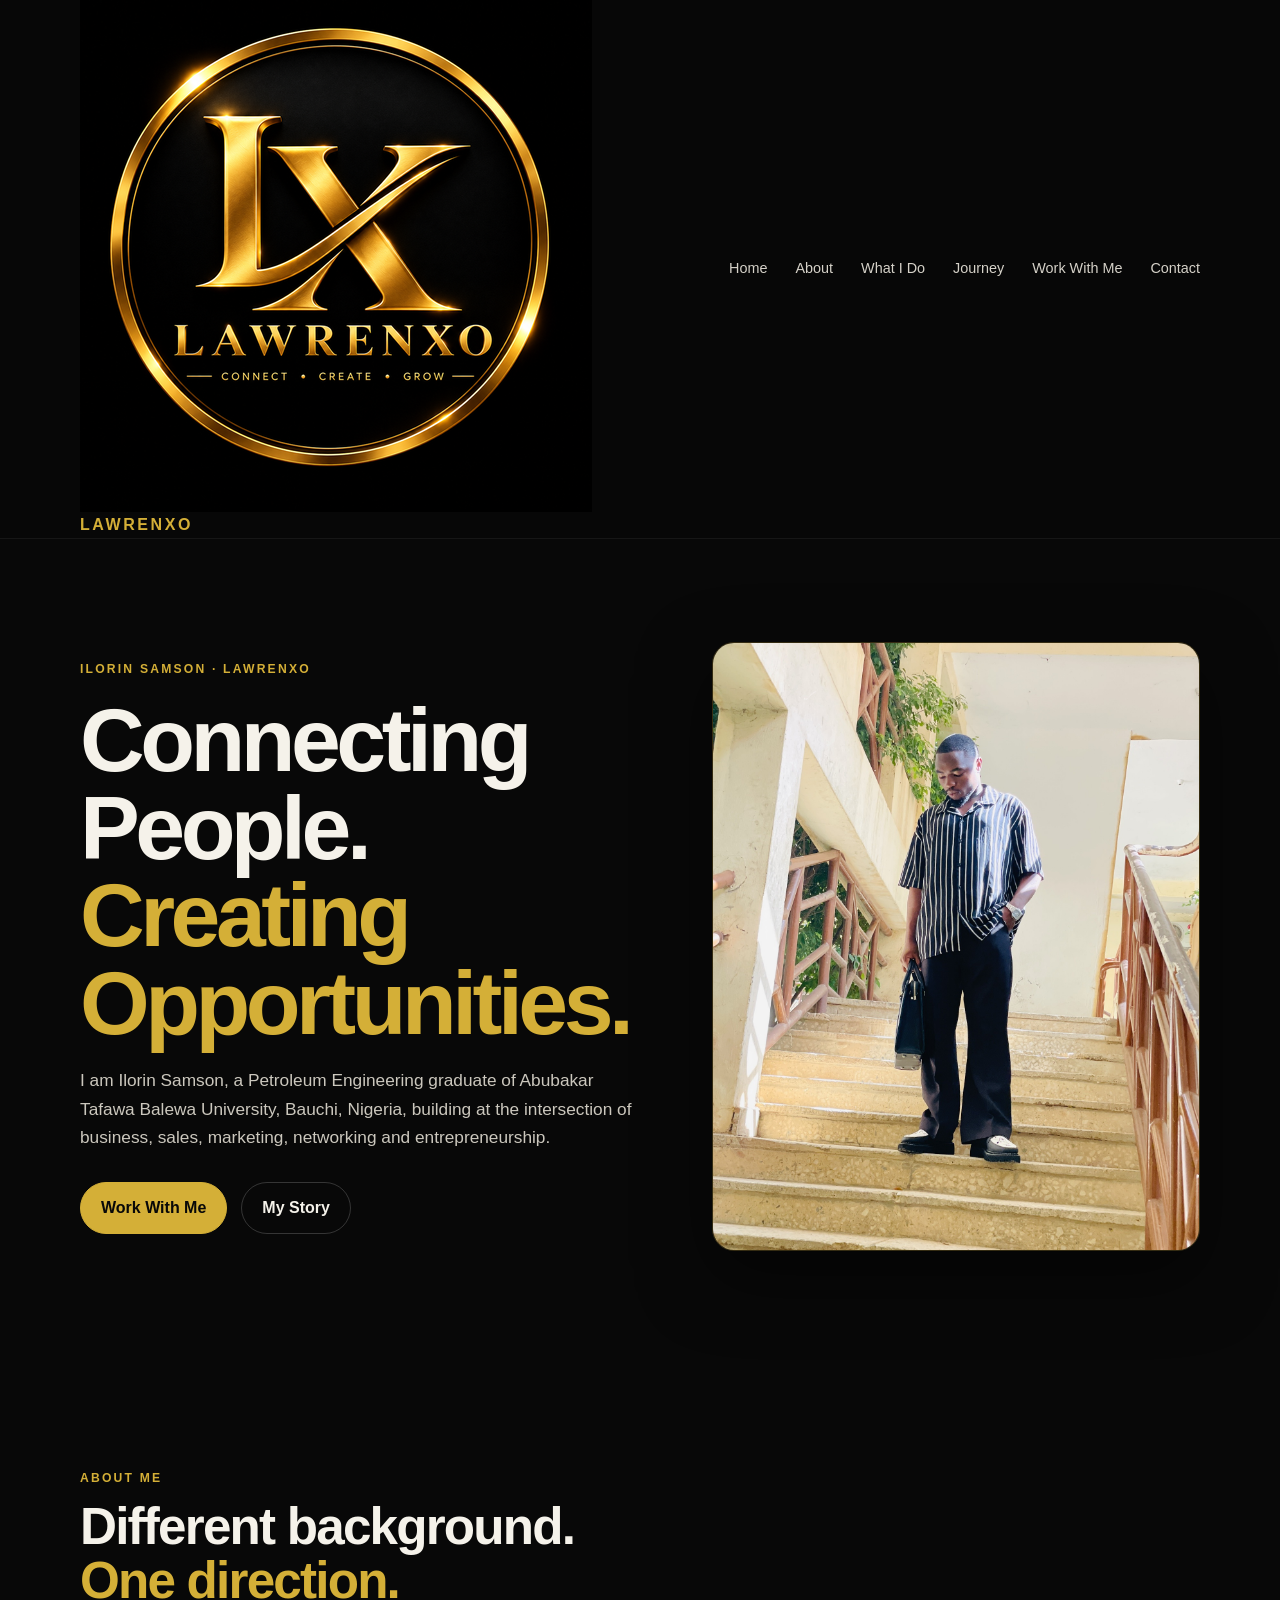
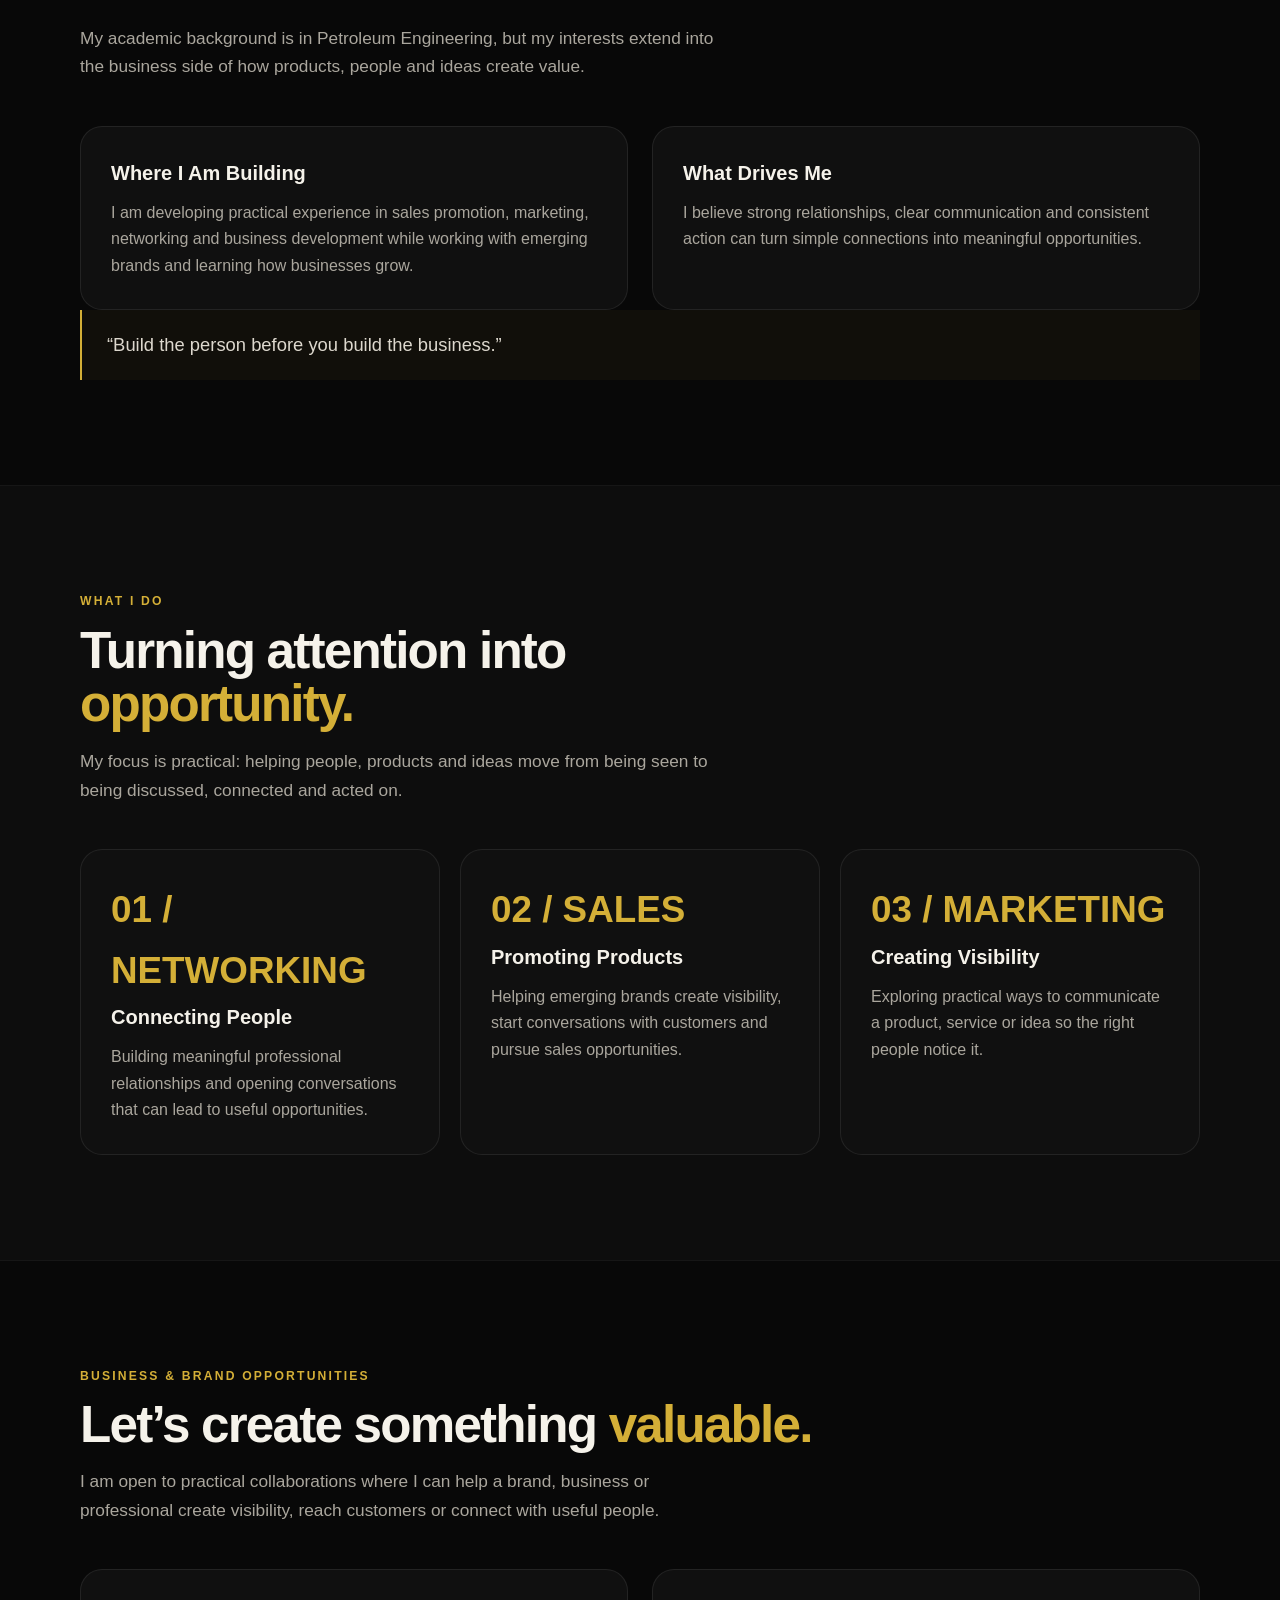
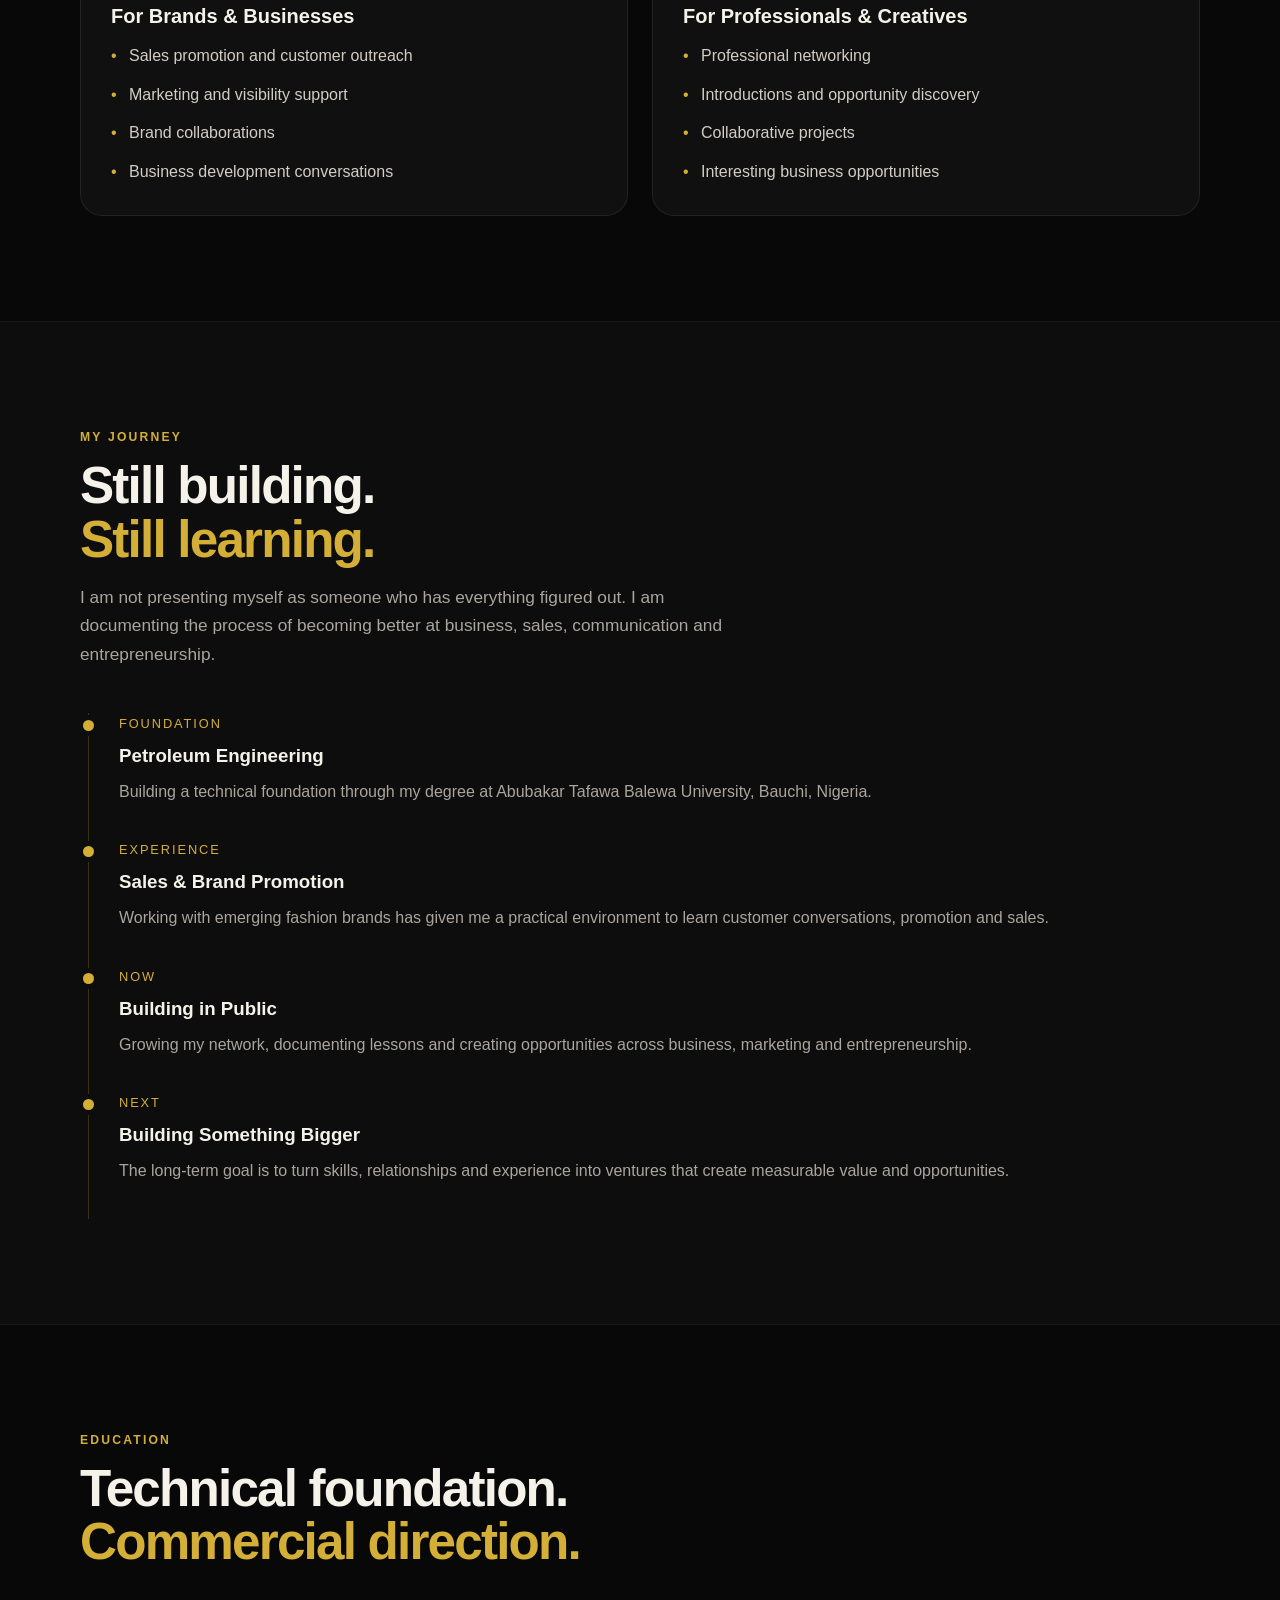
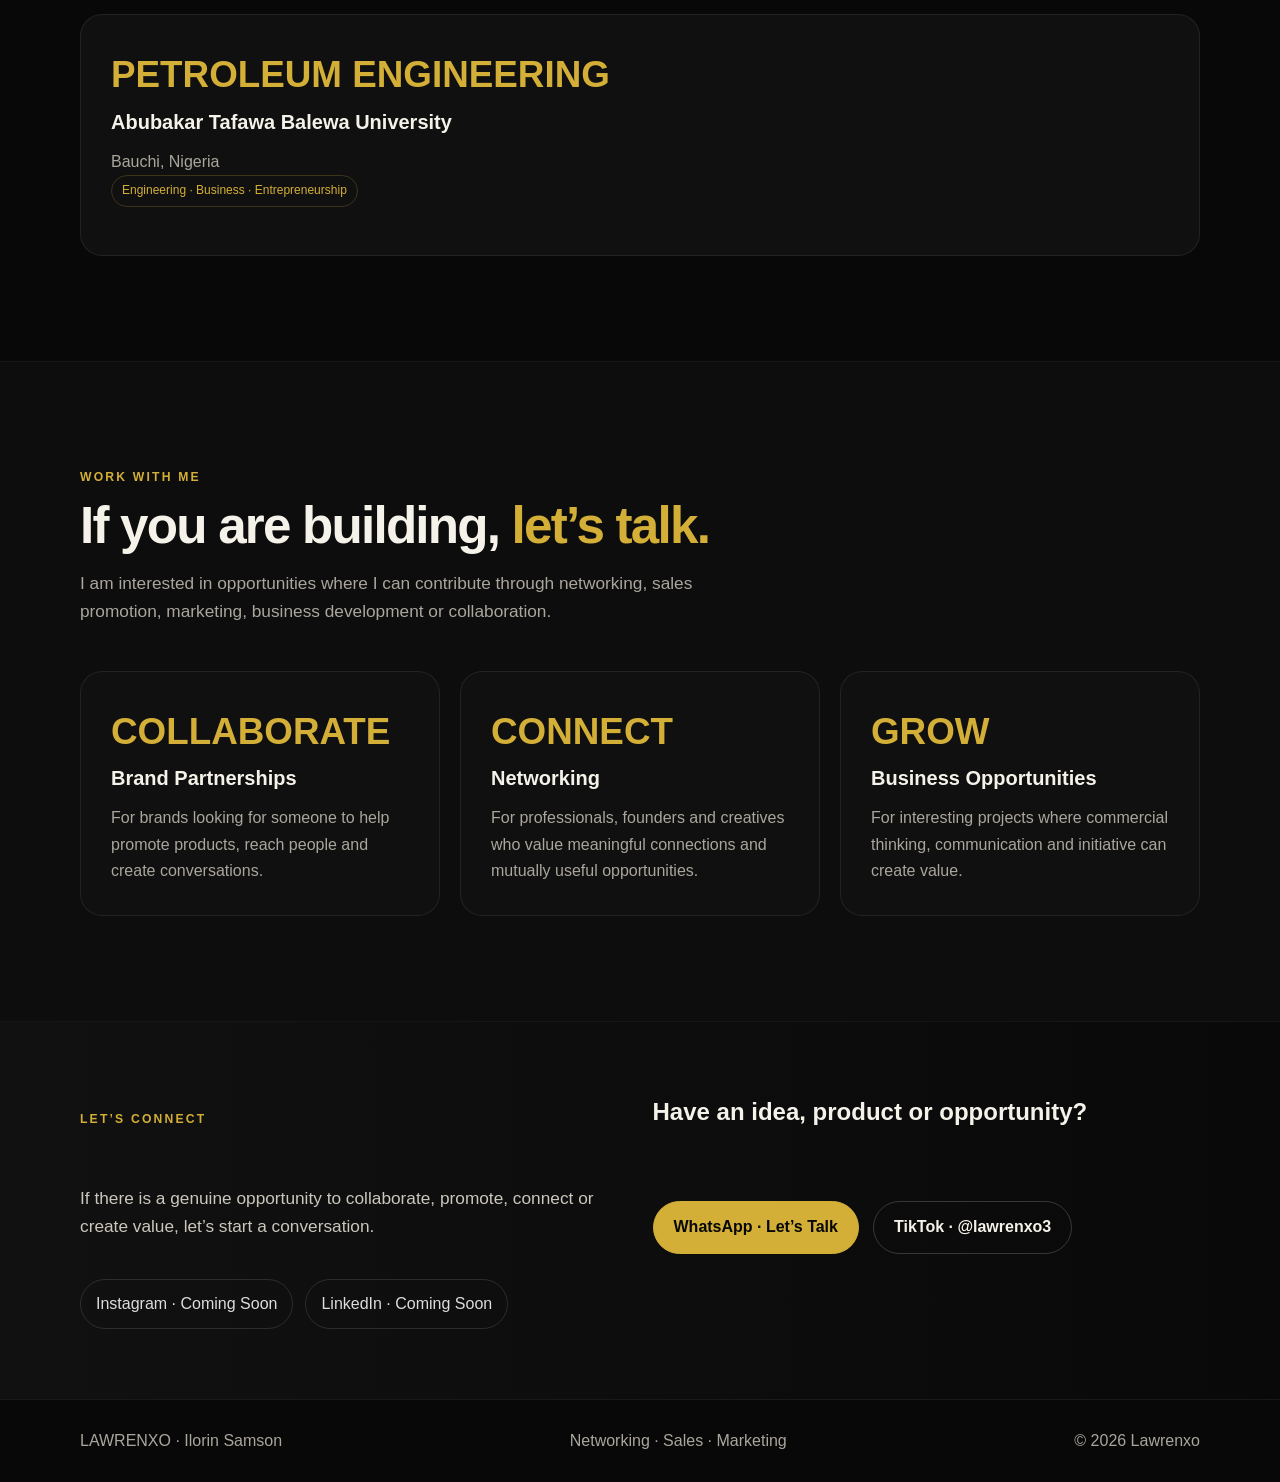
<file: index.html>
<!doctype html>
<html lang="en">
<head>
<meta charset="utf-8"><meta name="viewport" content="width=device-width,initial-scale=1">
<title>LAWRENXO | Ilorin Samson</title>
<meta name="description" content="Ilorin Samson — Petroleum Engineering graduate building at the intersection of business, sales, marketing, networking and entrepreneurship.">
<link rel="icon" type="image/png" href="assets/favicon.png"><link rel="stylesheet" href="style.css">
</head>
<body>
<header class="site-header"><div class="container nav">
<a class="brand" href="#home" aria-label="Lawrenxo home"><img src="assets/lawrenxo-logo.png" alt="Lawrenxo LX logo"><span>LAWRENXO</span></a>
<button class="menu-btn" aria-label="Open navigation" aria-expanded="false">☰</button>
<nav class="nav-links">
<a href="#home">Home</a><a href="#about">About</a><a href="#services">What I Do</a><a href="#journey">Journey</a><a href="#work">Work With Me</a><a href="#contact">Contact</a>
</nav></div></header>
<main>
<section id="home" class="hero container">
<div class="reveal"><div class="eyebrow">Ilorin Samson · LAWRENXO</div>
<h1>Connecting People.<br><span class="gold">Creating Opportunities.</span></h1>
<p class="lead">I am Ilorin Samson, a Petroleum Engineering graduate of Abubakar Tafawa Balewa University, Bauchi, Nigeria, building at the intersection of business, sales, marketing, networking and entrepreneurship.</p>
<div class="actions"><a class="btn primary" href="#work">Work With Me</a><a class="btn" href="#about">My Story</a></div></div>
<div class="hero-photo reveal"><img src="assets/lawrenxo.jpg" alt="Ilorin Samson — Lawrenxo"></div>
</section>

<section id="about" class="section"><div class="container">
<div class="section-head reveal"><div class="kicker">About Me</div><h2>Different background.<br><span class="gold">One direction.</span></h2>
<p class="lead">My academic background is in Petroleum Engineering, but my interests extend into the business side of how products, people and ideas create value.</p></div>
<div class="grid-2">
<article class="card reveal"><h3>Where I Am Building</h3><p>I am developing practical experience in sales promotion, marketing, networking and business development while working with emerging brands and learning how businesses grow.</p></article>
<article class="card reveal"><h3>What Drives Me</h3><p>I believe strong relationships, clear communication and consistent action can turn simple connections into meaningful opportunities.</p></article>
</div>
<div class="quote reveal">“Build the person before you build the business.”</div>
</div></section>

<section id="services" class="section alt"><div class="container">
<div class="section-head reveal"><div class="kicker">What I Do</div><h2>Turning attention into <span class="gold">opportunity.</span></h2><p class="lead">My focus is practical: helping people, products and ideas move from being seen to being discussed, connected and acted on.</p></div>
<div class="grid-3">
<article class="card reveal"><div class="num">01 / NETWORKING</div><h3>Connecting People</h3><p>Building meaningful professional relationships and opening conversations that can lead to useful opportunities.</p></article>
<article class="card reveal"><div class="num">02 / SALES</div><h3>Promoting Products</h3><p>Helping emerging brands create visibility, start conversations with customers and pursue sales opportunities.</p></article>
<article class="card reveal"><div class="num">03 / MARKETING</div><h3>Creating Visibility</h3><p>Exploring practical ways to communicate a product, service or idea so the right people notice it.</p></article>
</div></div></section>

<section id="opportunities" class="section"><div class="container">
<div class="section-head reveal"><div class="kicker">Business & Brand Opportunities</div><h2>Let’s create something <span class="gold">valuable.</span></h2><p class="lead">I am open to practical collaborations where I can help a brand, business or professional create visibility, reach customers or connect with useful people.</p></div>
<div class="grid-2">
<article class="card reveal"><h3>For Brands & Businesses</h3><ul class="list"><li>Sales promotion and customer outreach</li><li>Marketing and visibility support</li><li>Brand collaborations</li><li>Business development conversations</li></ul></article>
<article class="card reveal"><h3>For Professionals & Creatives</h3><ul class="list"><li>Professional networking</li><li>Introductions and opportunity discovery</li><li>Collaborative projects</li><li>Interesting business opportunities</li></ul></article>
</div></div></section>

<section id="journey" class="section alt"><div class="container">
<div class="section-head reveal"><div class="kicker">My Journey</div><h2>Still building.<br><span class="gold">Still learning.</span></h2><p class="lead">I am not presenting myself as someone who has everything figured out. I am documenting the process of becoming better at business, sales, communication and entrepreneurship.</p></div>
<div class="timeline">
<div class="timeline-item reveal"><div class="year">Foundation</div><div><h3>Petroleum Engineering</h3><p class="small">Building a technical foundation through my degree at Abubakar Tafawa Balewa University, Bauchi, Nigeria.</p></div></div>
<div class="timeline-item reveal"><div class="year">Experience</div><div><h3>Sales & Brand Promotion</h3><p class="small">Working with emerging fashion brands has given me a practical environment to learn customer conversations, promotion and sales.</p></div></div>
<div class="timeline-item reveal"><div class="year">Now</div><div><h3>Building in Public</h3><p class="small">Growing my network, documenting lessons and creating opportunities across business, marketing and entrepreneurship.</p></div></div>
<div class="timeline-item reveal"><div class="year">Next</div><div><h3>Building Something Bigger</h3><p class="small">The long-term goal is to turn skills, relationships and experience into ventures that create measurable value and opportunities.</p></div></div>
</div></div></section>

<section id="education" class="section"><div class="container">
<div class="section-head reveal"><div class="kicker">Education</div><h2>Technical foundation.<br><span class="gold">Commercial direction.</span></h2></div>
<div class="card reveal education-card"><div><div class="num">PETROLEUM ENGINEERING</div><h3>Abubakar Tafawa Balewa University</h3><p>Bauchi, Nigeria</p></div><div class="badge">Engineering · Business · Entrepreneurship</div></div>
</div></section>

<section id="work" class="section alt"><div class="container">
<div class="section-head reveal"><div class="kicker">Work With Me</div><h2>If you are building, <span class="gold">let’s talk.</span></h2><p class="lead">I am interested in opportunities where I can contribute through networking, sales promotion, marketing, business development or collaboration.</p></div>
<div class="grid-3">
<article class="card reveal"><div class="num">COLLABORATE</div><h3>Brand Partnerships</h3><p>For brands looking for someone to help promote products, reach people and create conversations.</p></article>
<article class="card reveal"><div class="num">CONNECT</div><h3>Networking</h3><p>For professionals, founders and creatives who value meaningful connections and mutually useful opportunities.</p></article>
<article class="card reveal"><div class="num">GROW</div><h3>Business Opportunities</h3><p>For interesting projects where commercial thinking, communication and initiative can create value.</p></article>
</div></div></section>

<section id="contact" class="cta-band"><div class="container contact-box reveal">
<div class="kicker">Let’s Connect</div><h2>Have an idea, product or opportunity?</h2>
<p class="lead">If there is a genuine opportunity to collaborate, promote, connect or create value, let’s start a conversation.</p>
<div class="actions"><a class="btn primary" href="https://wa.me/2348118064784?text=Hello%20Lawrenxo%2C%20I%20found%20your%20website%20and%20I%27d%20like%20to%20discuss%20a%20business%20opportunity." target="_blank" rel="noopener">WhatsApp · Let’s Talk</a><a class="btn" href="https://www.tiktok.com/@lawrenxo3" target="_blank" rel="noopener">TikTok · @lawrenxo3</a></div>
<div class="socials"><span class="social">Instagram · Coming Soon</span><span class="social">LinkedIn · Coming Soon</span></div>
</div></section>
</main>
<footer class="footer"><div class="container footer-row"><span>LAWRENXO · Ilorin Samson</span><span>Networking · Sales · Marketing</span><span>© 2026 Lawrenxo</span></div></footer>
<script src="script.js"></script>
</body></html>
</file>
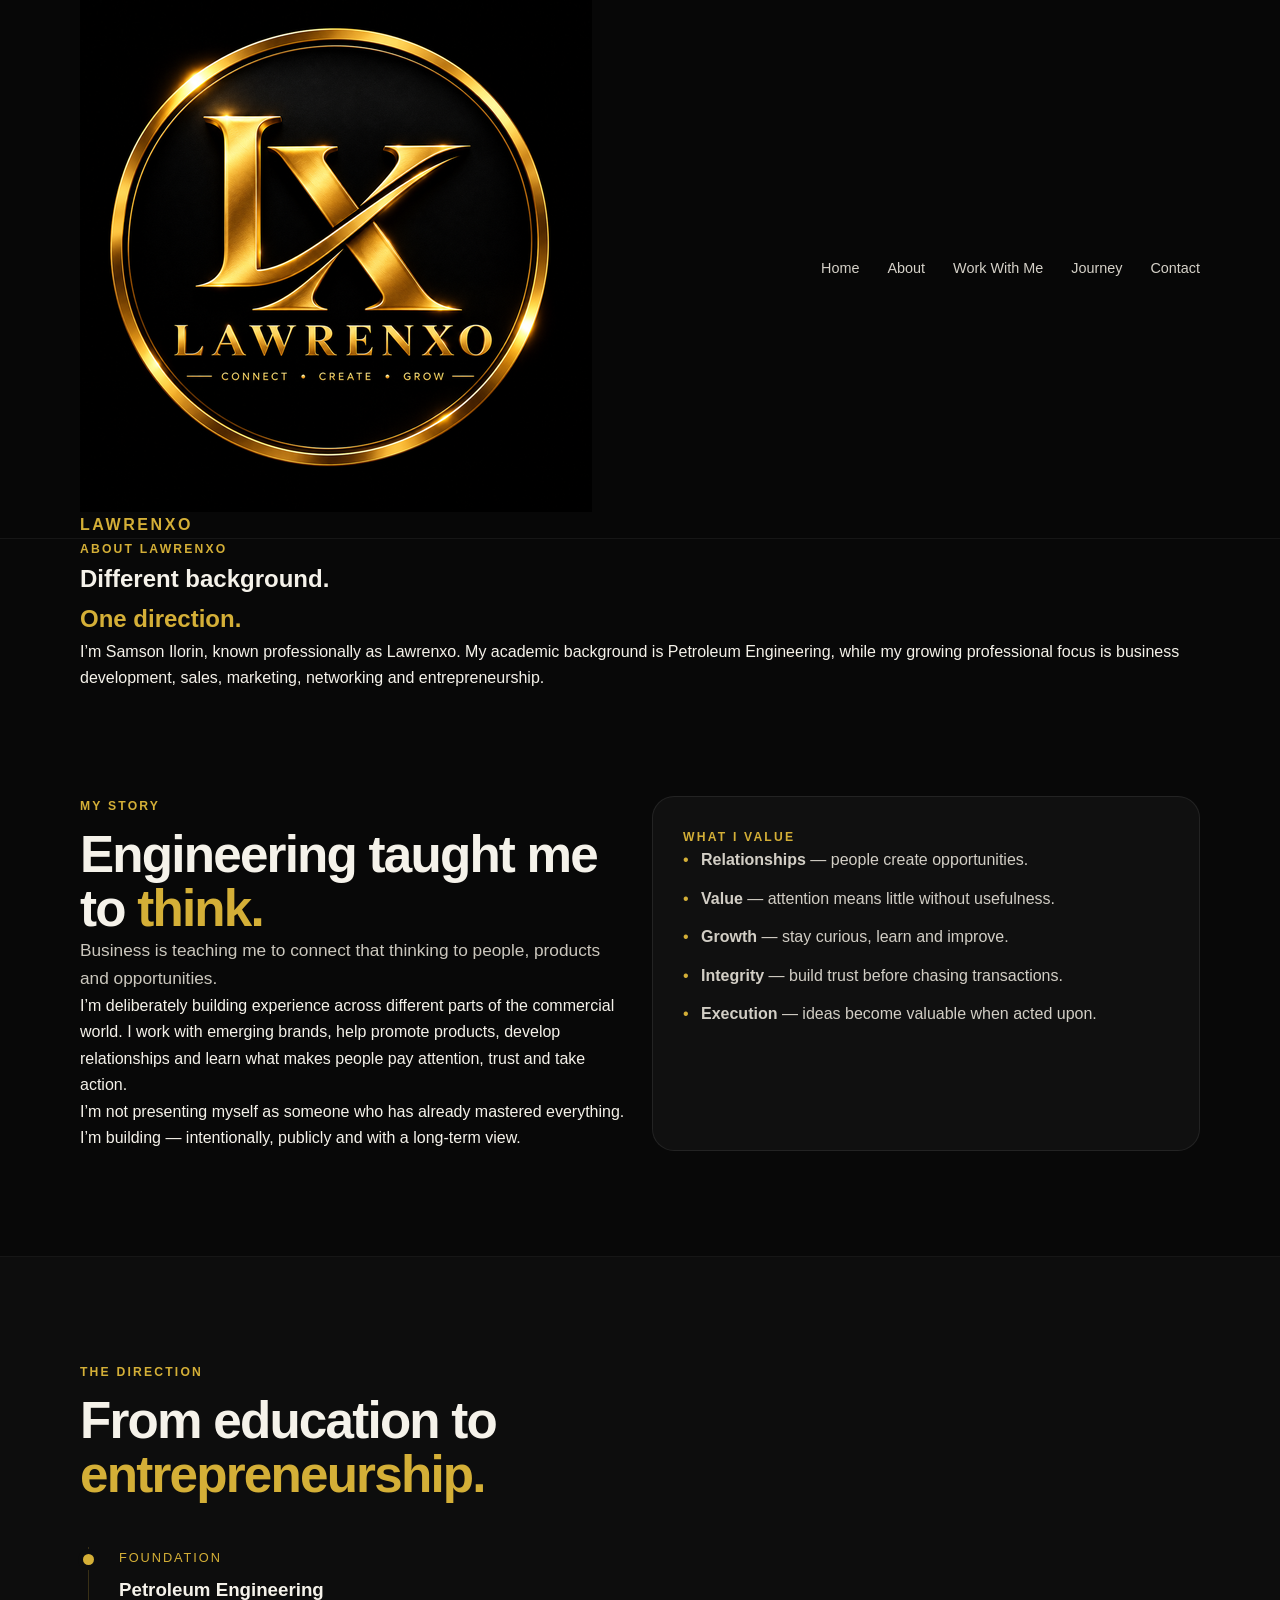
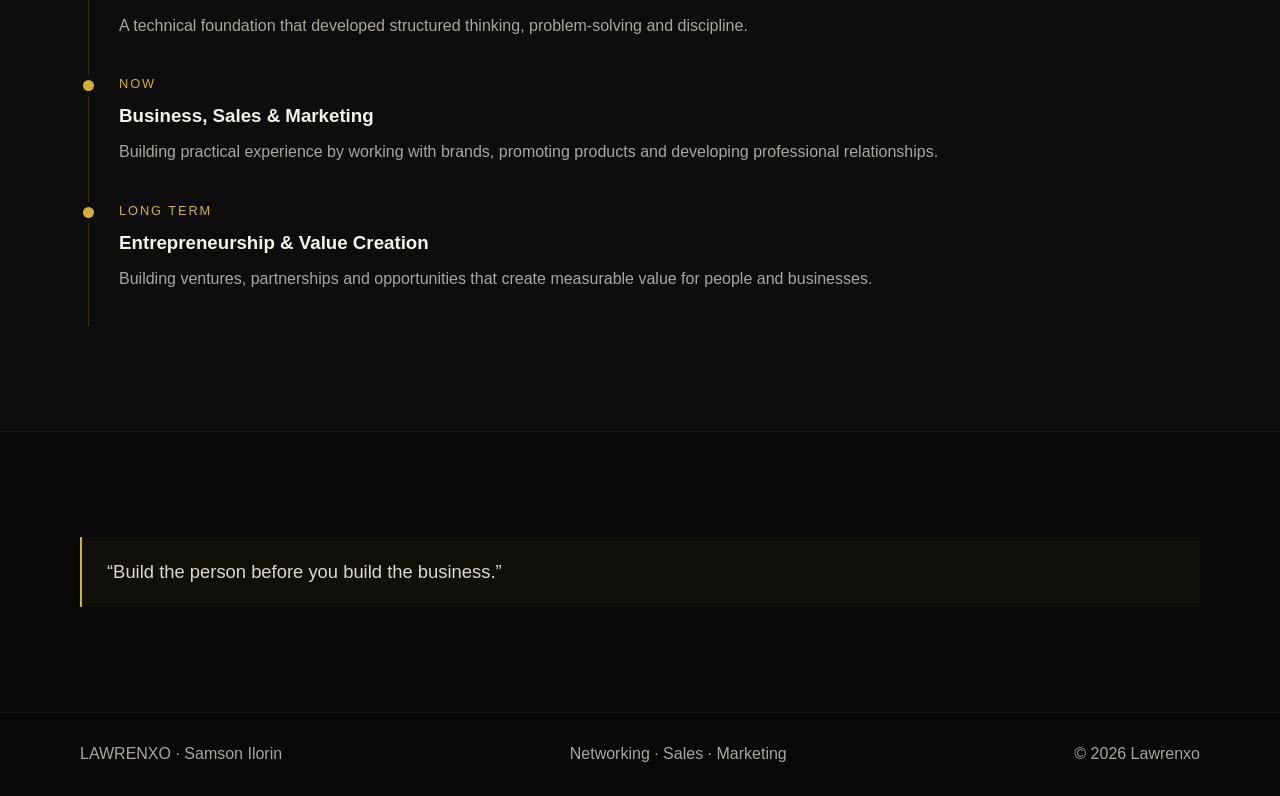
<file: about.html>
<!doctype html><html lang="en"><head>
<meta charset="utf-8"><meta name="viewport" content="width=device-width,initial-scale=1">
<title>About | LAWRENXO</title><meta name="description" content="About Samson Ilorin — Lawrenxo.">
<link rel="icon" type="image/png" href="assets/favicon.png"><link rel="stylesheet" href="style.css"></head><body>
<header class="site-header"><div class="container nav"><a class="brand" href="index.html"><img src="assets/lawrenxo-logo.png" alt="Lawrenxo LX logo"><span>LAWRENXO</span></a><button class="menu-btn" aria-label="Open menu">☰</button><nav class="nav-links"><a href="index.html">Home</a><a href="about.html">About</a><a href="work.html">Work With Me</a><a href="journey.html">Journey</a><a href="contact.html">Contact</a></nav></div></header>
<main><section class="page-hero"><div class="container reveal"><div class="eyebrow">About Lawrenxo</div><h1>Different background.<br><span class="gold">One direction.</span></h1><p>I’m Samson Ilorin, known professionally as Lawrenxo. My academic background is Petroleum Engineering, while my growing professional focus is business development, sales, marketing, networking and entrepreneurship.</p></div></section>
<section class="section"><div class="container grid-2"><div class="reveal"><div class="kicker">My Story</div><h2>Engineering taught me to <span class="gold">think.</span></h2><p class="lead">Business is teaching me to connect that thinking to people, products and opportunities.</p><p>I’m deliberately building experience across different parts of the commercial world. I work with emerging brands, help promote products, develop relationships and learn what makes people pay attention, trust and take action.</p><p>I’m not presenting myself as someone who has already mastered everything. I’m building — intentionally, publicly and with a long-term view.</p></div><div class="card reveal"><div class="kicker">What I Value</div><ul class="list"><li><strong>Relationships</strong> — people create opportunities.</li><li><strong>Value</strong> — attention means little without usefulness.</li><li><strong>Growth</strong> — stay curious, learn and improve.</li><li><strong>Integrity</strong> — build trust before chasing transactions.</li><li><strong>Execution</strong> — ideas become valuable when acted upon.</li></ul></div></div></section>
<section class="section alt"><div class="container"><div class="section-head reveal"><div class="kicker">The Direction</div><h2>From education to <span class="gold">entrepreneurship.</span></h2></div><div class="timeline"><div class="timeline-item reveal"><div class="year">Foundation</div><div><h3>Petroleum Engineering</h3><p class="small">A technical foundation that developed structured thinking, problem-solving and discipline.</p></div></div><div class="timeline-item reveal"><div class="year">Now</div><div><h3>Business, Sales & Marketing</h3><p class="small">Building practical experience by working with brands, promoting products and developing professional relationships.</p></div></div><div class="timeline-item reveal"><div class="year">Long Term</div><div><h3>Entrepreneurship & Value Creation</h3><p class="small">Building ventures, partnerships and opportunities that create measurable value for people and businesses.</p></div></div></div></div></section>
<section class="section"><div class="container reveal"><p class="quote">“Build the person before you build the business.”</p></div></section></main>
<footer class="footer"><div class="container footer-row"><span>LAWRENXO · Samson Ilorin</span><span>Networking · Sales · Marketing</span><span>© 2026 Lawrenxo</span></div></footer><script src="script.js"></script></body></html>
</file>
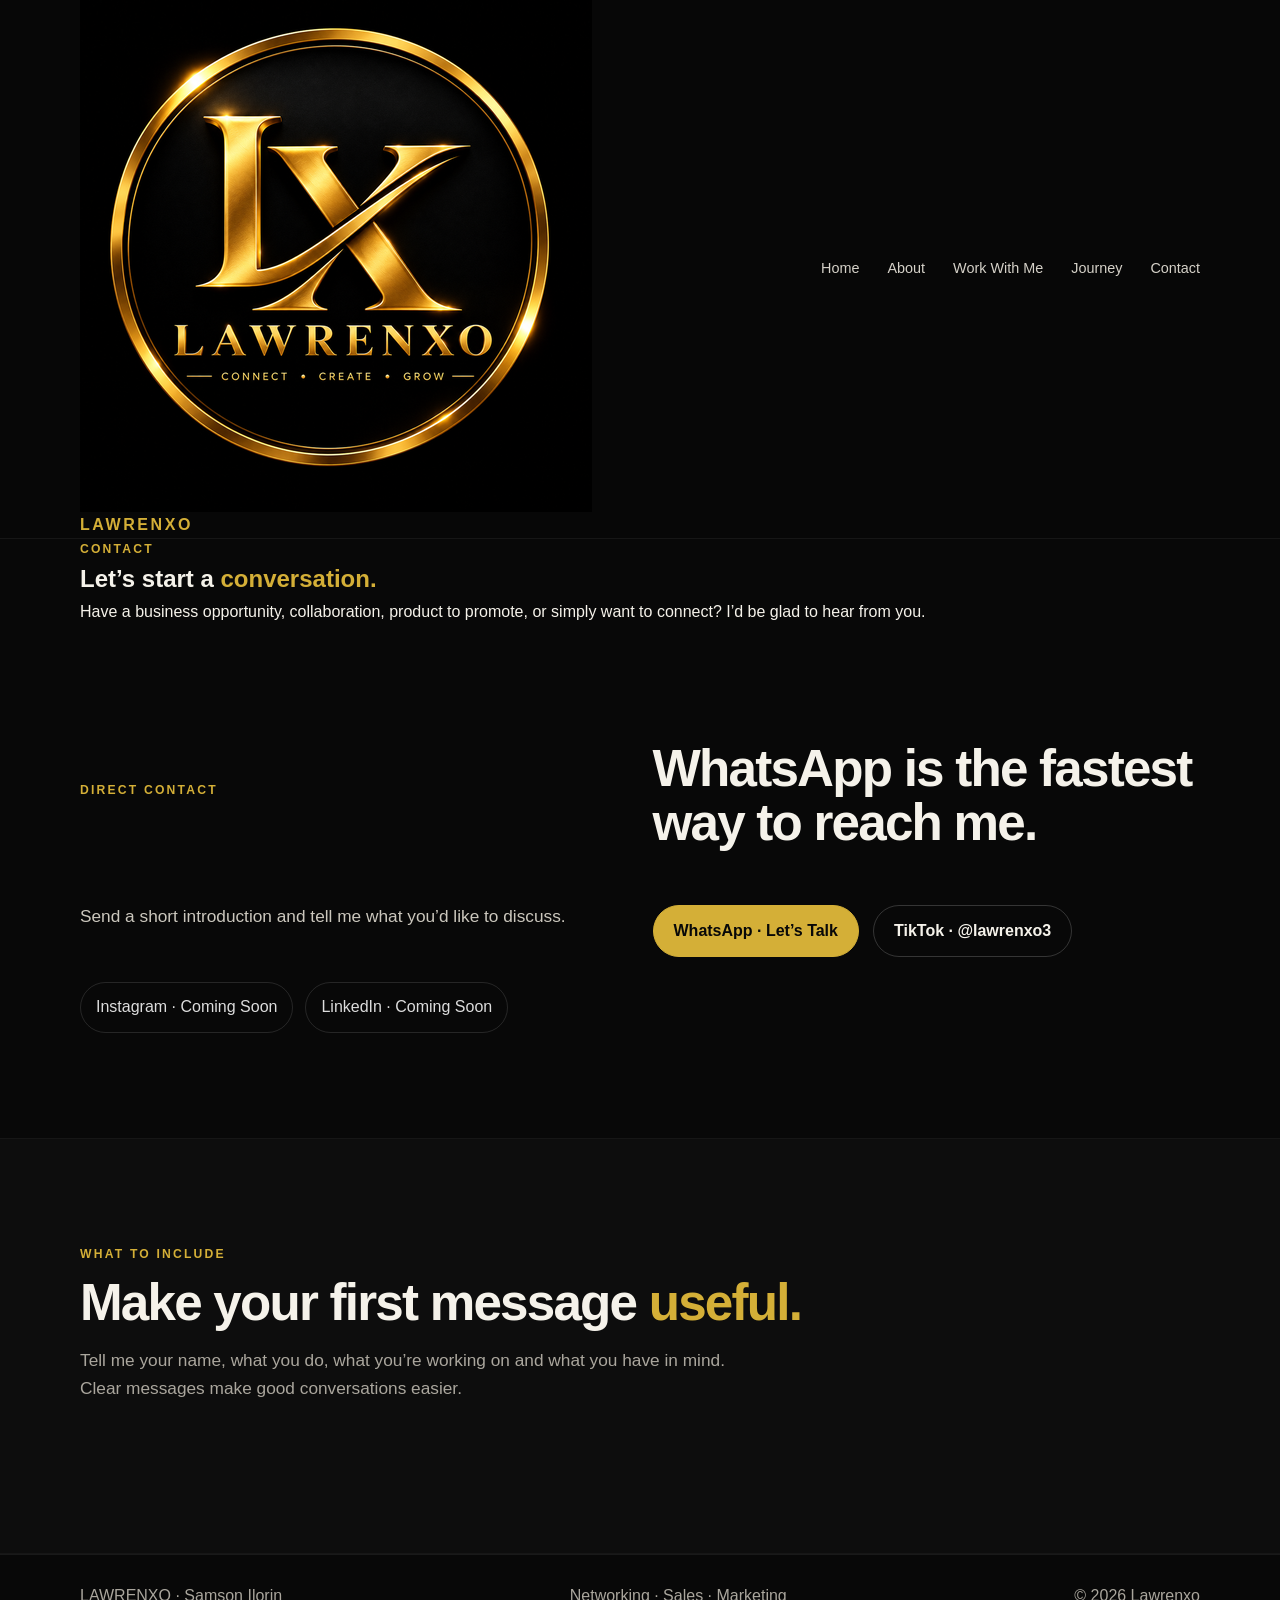
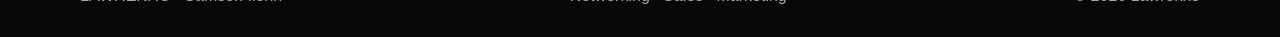
<file: contact.html>
<!doctype html><html lang="en"><head><meta charset="utf-8"><meta name="viewport" content="width=device-width,initial-scale=1">
<title>Contact | LAWRENXO</title><meta name="description" content="Contact Lawrenxo — Samson Ilorin.">
<link rel="icon" type="image/png" href="assets/favicon.png"><link rel="stylesheet" href="style.css"></head><body>
<header class="site-header"><div class="container nav"><a class="brand" href="index.html"><img src="assets/lawrenxo-logo.png" alt="Lawrenxo LX logo"><span>LAWRENXO</span></a><button class="menu-btn" aria-label="Open menu">☰</button><nav class="nav-links"><a href="index.html">Home</a><a href="about.html">About</a><a href="work.html">Work With Me</a><a href="journey.html">Journey</a><a href="contact.html">Contact</a></nav></div></header>
<main><section class="page-hero"><div class="container reveal"><div class="eyebrow">Contact</div><h1>Let’s start a <span class="gold">conversation.</span></h1><p>Have a business opportunity, collaboration, product to promote, or simply want to connect? I’d be glad to hear from you.</p></div></section>
<section class="section"><div class="container"><div class="contact-box reveal"><div class="kicker">Direct Contact</div><h2>WhatsApp is the fastest way to reach me.</h2><p class="lead">Send a short introduction and tell me what you’d like to discuss.</p><div class="actions"><a class="btn primary" href="https://wa.me/2348118064784?text=Hello%20Lawrenxo%2C%20I%20found%20your%20website%20and%20I%27d%20like%20to%20connect." target="_blank" rel="noopener">WhatsApp · Let’s Talk</a><a class="btn" href="https://www.tiktok.com/@lawrenxo3" target="_blank" rel="noopener">TikTok · @lawrenxo3</a></div>
<div class="socials"><span class="social">Instagram · Coming Soon</span><span class="social">LinkedIn · Coming Soon</span></div></div></div></section>
<section class="section alt"><div class="container center"><div class="section-head reveal"><div class="kicker">What to Include</div><h2>Make your first message <span class="gold">useful.</span></h2><p class="lead">Tell me your name, what you do, what you’re working on and what you have in mind. Clear messages make good conversations easier.</p></div></div></section></main>
<footer class="footer"><div class="container footer-row"><span>LAWRENXO · Samson Ilorin</span><span>Networking · Sales · Marketing</span><span>© 2026 Lawrenxo</span></div></footer><script src="script.js"></script></body></html>
</file>
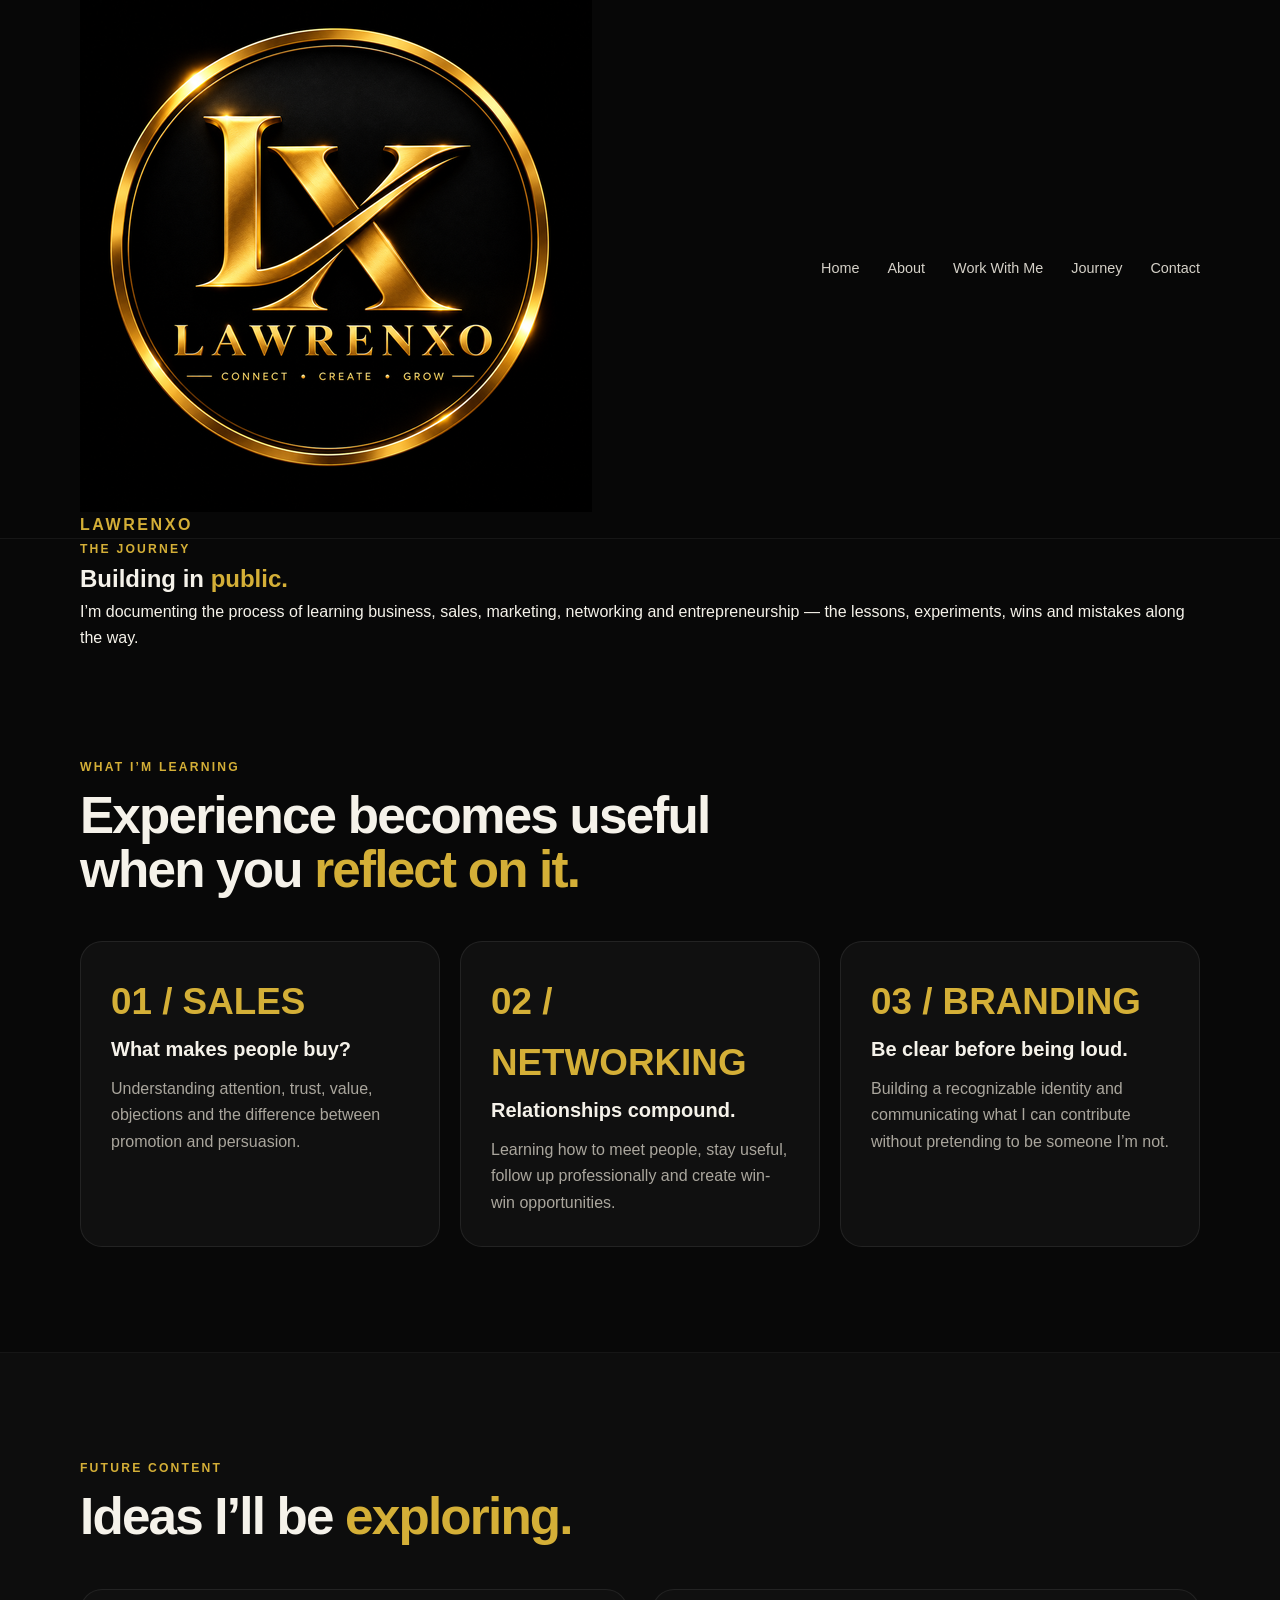
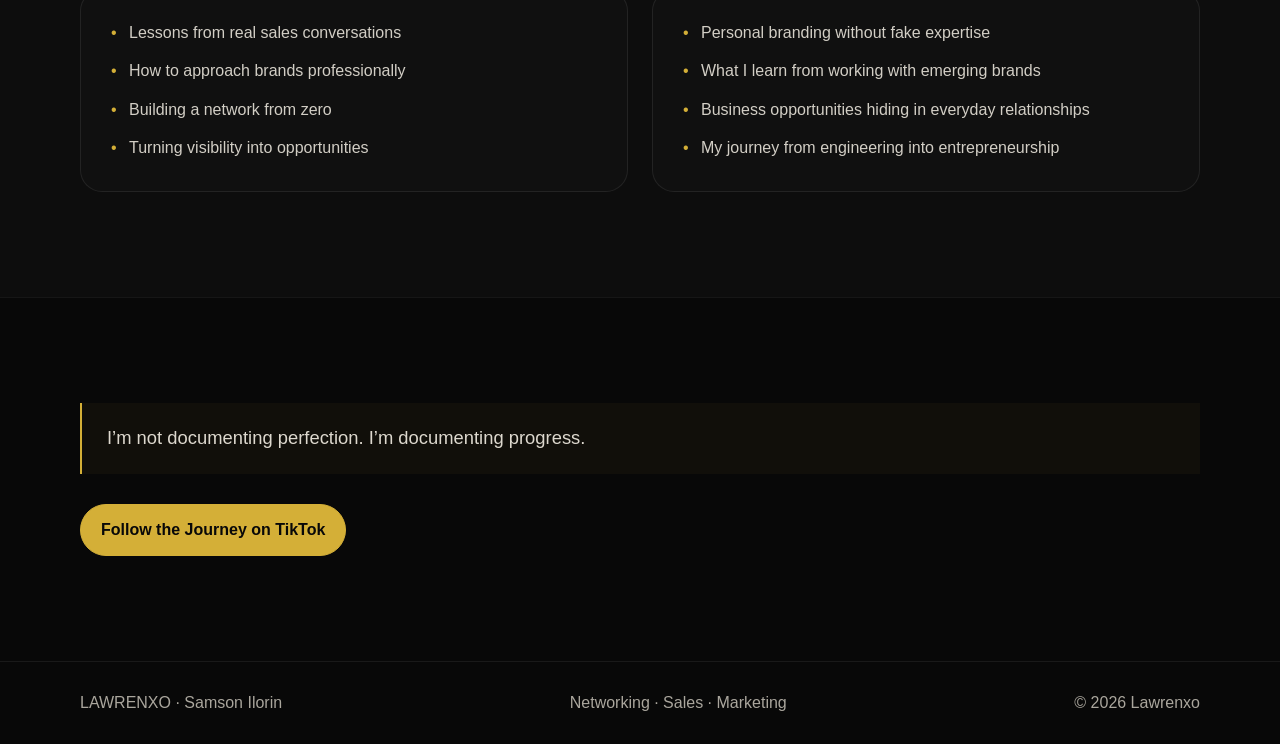
<file: journey.html>
<!doctype html><html lang="en"><head><meta charset="utf-8"><meta name="viewport" content="width=device-width,initial-scale=1">
<title>Journey | LAWRENXO</title><meta name="description" content="The Lawrenxo journey — learning, building and sharing insights.">
<link rel="icon" type="image/png" href="assets/favicon.png"><link rel="stylesheet" href="style.css"></head><body>
<header class="site-header"><div class="container nav"><a class="brand" href="index.html"><img src="assets/lawrenxo-logo.png" alt="Lawrenxo LX logo"><span>LAWRENXO</span></a><button class="menu-btn" aria-label="Open menu">☰</button><nav class="nav-links"><a href="index.html">Home</a><a href="about.html">About</a><a href="work.html">Work With Me</a><a href="journey.html">Journey</a><a href="contact.html">Contact</a></nav></div></header>
<main><section class="page-hero"><div class="container reveal"><div class="eyebrow">The Journey</div><h1>Building in <span class="gold">public.</span></h1><p>I’m documenting the process of learning business, sales, marketing, networking and entrepreneurship — the lessons, experiments, wins and mistakes along the way.</p></div></section>
<section class="section"><div class="container"><div class="section-head reveal"><div class="kicker">What I’m Learning</div><h2>Experience becomes useful when you <span class="gold">reflect on it.</span></h2></div><div class="grid-3"><article class="card reveal"><div class="num">01 / SALES</div><h3>What makes people buy?</h3><p>Understanding attention, trust, value, objections and the difference between promotion and persuasion.</p></article><article class="card reveal"><div class="num">02 / NETWORKING</div><h3>Relationships compound.</h3><p>Learning how to meet people, stay useful, follow up professionally and create win-win opportunities.</p></article><article class="card reveal"><div class="num">03 / BRANDING</div><h3>Be clear before being loud.</h3><p>Building a recognizable identity and communicating what I can contribute without pretending to be someone I’m not.</p></article></div></div></section>
<section class="section alt"><div class="container"><div class="section-head reveal"><div class="kicker">Future Content</div><h2>Ideas I’ll be <span class="gold">exploring.</span></h2></div><div class="grid-2"><div class="card reveal"><ul class="list"><li>Lessons from real sales conversations</li><li>How to approach brands professionally</li><li>Building a network from zero</li><li>Turning visibility into opportunities</li></ul></div><div class="card reveal"><ul class="list"><li>Personal branding without fake expertise</li><li>What I learn from working with emerging brands</li><li>Business opportunities hiding in everyday relationships</li><li>My journey from engineering into entrepreneurship</li></ul></div></div></div></section>
<section class="section"><div class="container reveal"><p class="quote">I’m not documenting perfection. I’m documenting progress.</p><div class="actions"><a class="btn primary" href="https://www.tiktok.com/@lawrenxo3" target="_blank" rel="noopener">Follow the Journey on TikTok</a></div></div></section></main>
<footer class="footer"><div class="container footer-row"><span>LAWRENXO · Samson Ilorin</span><span>Networking · Sales · Marketing</span><span>© 2026 Lawrenxo</span></div></footer><script src="script.js"></script></body></html>
</file>
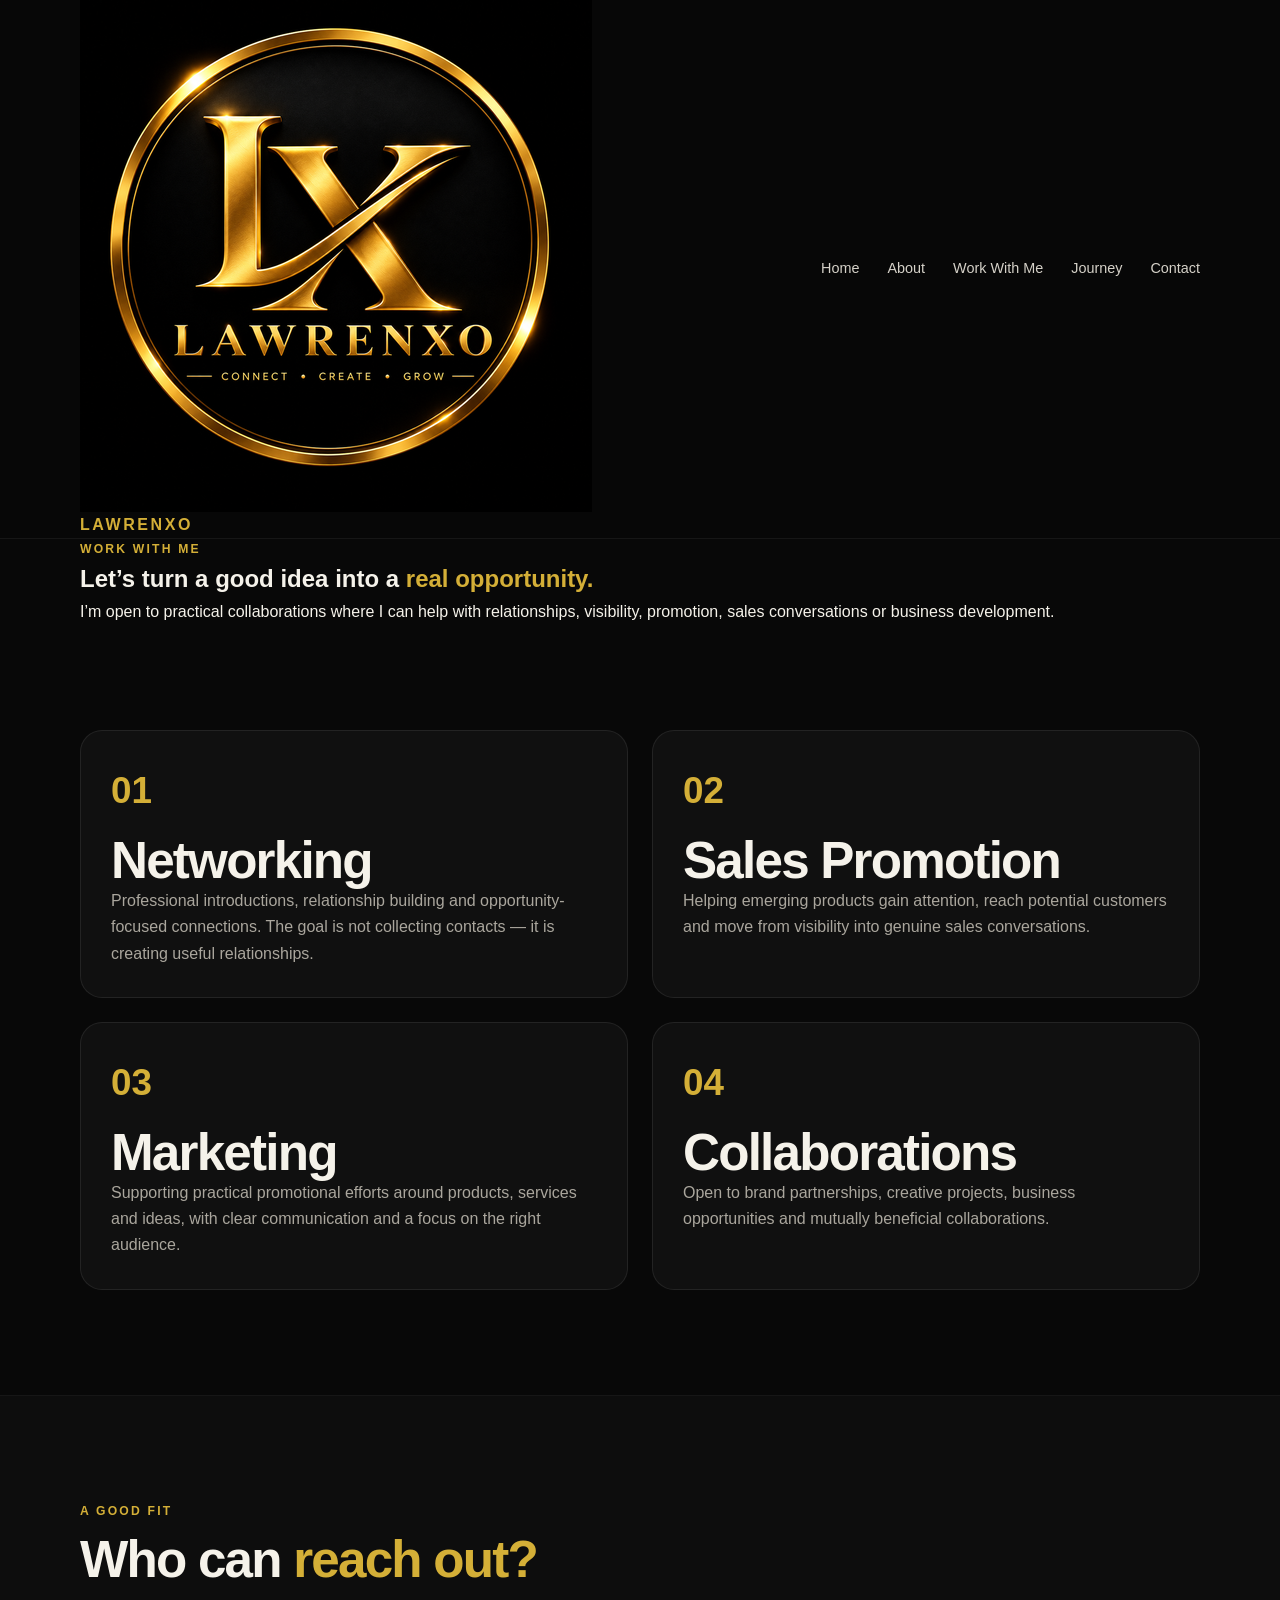
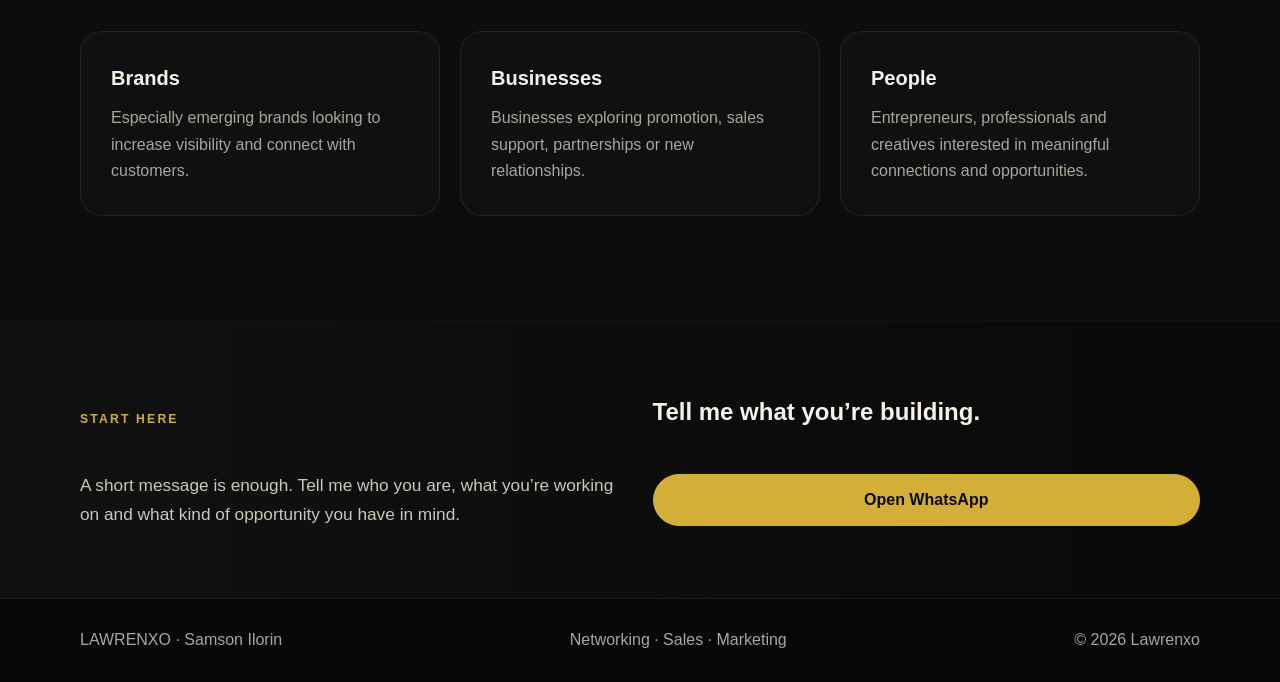
<file: work.html>
<!doctype html><html lang="en"><head><meta charset="utf-8"><meta name="viewport" content="width=device-width,initial-scale=1">
<title>Work With Me | LAWRENXO</title><meta name="description" content="Work with Lawrenxo on networking, sales promotion, marketing and collaborations.">
<link rel="icon" type="image/png" href="assets/favicon.png"><link rel="stylesheet" href="style.css"></head><body>
<header class="site-header"><div class="container nav"><a class="brand" href="index.html"><img src="assets/lawrenxo-logo.png" alt="Lawrenxo LX logo"><span>LAWRENXO</span></a><button class="menu-btn" aria-label="Open menu">☰</button><nav class="nav-links"><a href="index.html">Home</a><a href="about.html">About</a><a href="work.html">Work With Me</a><a href="journey.html">Journey</a><a href="contact.html">Contact</a></nav></div></header>
<main><section class="page-hero"><div class="container reveal"><div class="eyebrow">Work With Me</div><h1>Let’s turn a good idea into a <span class="gold">real opportunity.</span></h1><p>I’m open to practical collaborations where I can help with relationships, visibility, promotion, sales conversations or business development.</p></div></section>
<section class="section"><div class="container"><div class="grid-2">
<article class="card reveal"><div class="num">01</div><h2>Networking</h2><p>Professional introductions, relationship building and opportunity-focused connections. The goal is not collecting contacts — it is creating useful relationships.</p></article>
<article class="card reveal"><div class="num">02</div><h2>Sales Promotion</h2><p>Helping emerging products gain attention, reach potential customers and move from visibility into genuine sales conversations.</p></article>
<article class="card reveal"><div class="num">03</div><h2>Marketing</h2><p>Supporting practical promotional efforts around products, services and ideas, with clear communication and a focus on the right audience.</p></article>
<article class="card reveal"><div class="num">04</div><h2>Collaborations</h2><p>Open to brand partnerships, creative projects, business opportunities and mutually beneficial collaborations.</p></article>
</div></div></section>
<section class="section alt"><div class="container"><div class="section-head reveal"><div class="kicker">A Good Fit</div><h2>Who can <span class="gold">reach out?</span></h2></div><div class="grid-3"><div class="card reveal"><h3>Brands</h3><p>Especially emerging brands looking to increase visibility and connect with customers.</p></div><div class="card reveal"><h3>Businesses</h3><p>Businesses exploring promotion, sales support, partnerships or new relationships.</p></div><div class="card reveal"><h3>People</h3><p>Entrepreneurs, professionals and creatives interested in meaningful connections and opportunities.</p></div></div></div></section>
<section class="cta-band"><div class="container contact-box reveal"><div class="kicker">Start Here</div><h2>Tell me what you’re building.</h2><p class="lead">A short message is enough. Tell me who you are, what you’re working on and what kind of opportunity you have in mind.</p><a class="btn primary" href="https://wa.me/2348118064784?text=Hello%20Lawrenxo%2C%20I%27d%20like%20to%20discuss%20a%20collaboration%20or%20business%20opportunity." target="_blank" rel="noopener">Open WhatsApp</a></div></section></main>
<footer class="footer"><div class="container footer-row"><span>LAWRENXO · Samson Ilorin</span><span>Networking · Sales · Marketing</span><span>© 2026 Lawrenxo</span></div></footer><script src="script.js"></script></body></html>
</file>
<file: style.css>
:root{--bg:#080808;--panel:#101010;--panel2:#141414;--text:#f5f2ea;--muted:#aaa69d;--gold:#d4af37;--line:rgba(212,175,55,.22);--max:1120px;--radius:22px}
*{box-sizing:border-box;margin:0;padding:0}html{scroll-behavior:smooth}body{font-family:Inter,Arial,Helvetica,sans-serif;background:var(--bg);color:var(--text);line-height:1.65}a{color:inherit;text-decoration:none}img{max-width:100%;display:block}.container{width:min(92%,var(--max));margin:auto}.site-header{position:sticky;top:0;z-index:100;background:rgba(8,8,8,.92);backdrop-filter:blur(14px);border-bottom:1px solid rgba(255,255,255,.06)}.nav{min-height:76px;display:flex;align-items:center;justify-content:space-between}.brand{font-weight:800;letter-spacing:.16em;color:var(--gold);font-size:1rem}.nav-links{display:flex;gap:28px;align-items:center}.nav-links a{font-size:.9rem;color:#d5d1c8;transition:.25s}.nav-links a:hover,.nav-links a.active{color:var(--gold)}.menu-btn{display:none;background:none;border:1px solid var(--line);color:var(--text);padding:9px 12px;border-radius:10px;font-size:1.2rem}
.hero{min-height:calc(100vh - 76px);display:grid;grid-template-columns:1.08fr .92fr;gap:60px;align-items:center;padding-top:70px;padding-bottom:80px}.kicker,.eyebrow{color:var(--gold);text-transform:uppercase;letter-spacing:.18em;font-size:.76rem;font-weight:700}.hero h1{font-size:clamp(3rem,7vw,6.5rem);line-height:.98;letter-spacing:-.05em;margin:18px 0}.gold{color:var(--gold)}.lead{font-size:1.08rem;color:#cbc7bd;max-width:650px}.actions{display:flex;gap:14px;flex-wrap:wrap;margin-top:30px}.btn{display:inline-flex;align-items:center;justify-content:center;border:1px solid rgba(255,255,255,.18);padding:12px 20px;border-radius:999px;font-weight:700;transition:.25s}.btn:hover{transform:translateY(-2px);border-color:var(--gold)}.btn.primary{background:var(--gold);color:#080808;border-color:var(--gold)}.hero-photo{border-radius:var(--radius);overflow:hidden;border:1px solid var(--line);box-shadow:0 25px 70px rgba(0,0,0,.5)}.hero-photo img{width:100%;aspect-ratio:4/5;object-fit:cover}
.section{padding:105px 0}.section.alt{background:#0d0d0d;border-top:1px solid rgba(255,255,255,.04);border-bottom:1px solid rgba(255,255,255,.04)}.section-head{max-width:760px;margin-bottom:45px}.section h2{font-size:clamp(2.1rem,4vw,3.6rem);line-height:1.05;letter-spacing:-.035em;margin-top:12px}.section-head p{color:var(--muted);margin-top:16px}.grid-2{display:grid;grid-template-columns:repeat(2,1fr);gap:24px}.grid-3{display:grid;grid-template-columns:repeat(3,1fr);gap:20px}.card{background:var(--panel);border:1px solid rgba(255,255,255,.08);border-radius:var(--radius);padding:30px}.card:hover{border-color:var(--line)}.card h3{margin-bottom:10px;font-size:1.25rem}.card p,.small{color:var(--muted)}.badge{display:inline-block;color:var(--gold);border:1px solid var(--line);border-radius:999px;padding:5px 10px;font-size:.75rem;margin-bottom:18px}.list{list-style:none;display:grid;gap:12px}.list li{padding-left:18px;position:relative;color:#d2cec5}.list li:before{content:'•';position:absolute;left:0;color:var(--gold)}
.timeline{border-left:1px solid var(--line);margin-left:8px}.timeline-item{position:relative;padding:0 0 34px 30px}.timeline-item:before{content:'';position:absolute;left:-6px;top:7px;width:11px;height:11px;background:var(--gold);border-radius:50%;box-shadow:0 0 0 5px #0d0d0d}.year{color:var(--gold);font-size:.8rem;letter-spacing:.15em;text-transform:uppercase}.timeline-item h3{margin:7px 0}.education-card{min-height:220px}.num{font-size:2.3rem;color:var(--gold);font-weight:800}.quote{border-left:2px solid var(--gold);padding:20px 25px;background:rgba(212,175,55,.04);color:#ddd8ce;font-size:1.15rem}.cta-band{padding:70px 0;background:linear-gradient(90deg,#111,#090909)}.cta-band h2{margin-bottom:15px}.contact-box{display:grid;grid-template-columns:1fr 1fr;gap:25px;align-items:center}.socials{display:flex;gap:12px;flex-wrap:wrap}.social{padding:11px 15px;border:1px solid rgba(255,255,255,.12);border-radius:999px;color:#ddd}.social:hover{border-color:var(--gold);color:var(--gold)}.footer{border-top:1px solid rgba(255,255,255,.07);padding:28px 0;color:var(--muted)}.footer-row{display:flex;justify-content:space-between;gap:20px;align-items:center}
.reveal{opacity:0;transform:translateY(22px);transition:opacity .7s ease,transform .7s ease}.reveal.visible{opacity:1;transform:none}
@media(max-width:800px){.menu-btn{display:block}.nav-links{position:absolute;left:4%;right:4%;top:70px;background:#101010;border:1px solid rgba(255,255,255,.1);border-radius:16px;padding:16px;display:none;flex-direction:column;align-items:flex-start}.nav-links.open{display:flex}.hero{grid-template-columns:1fr;gap:35px;padding-top:50px}.grid-2,.grid-3,.contact-box{grid-template-columns:1fr}.section{padding:78px 0}.footer-row{flex-direction:column;align-items:flex-start}.hero h1{font-size:clamp(3rem,15vw,5rem)}}
</file>
